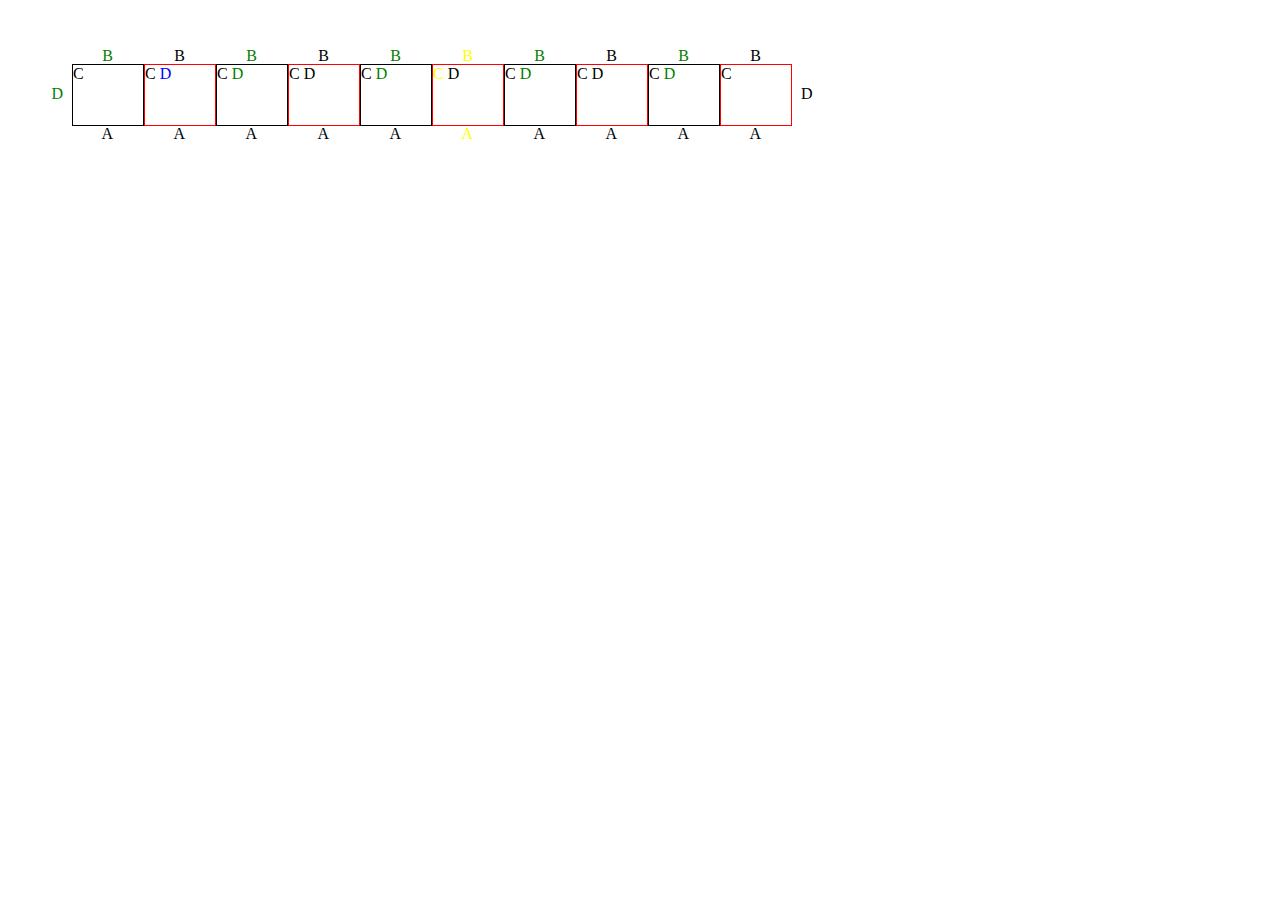
<file: P1/index.html>
<!DOCTYPE html>
<html lang="en">
  <head>
    <meta charset="UTF-8" />
    <meta http-equiv="X-UA-Compatible" content="IE=edge" />
    <meta name="viewport" content="width=device-width, initial-scale=1.0" />
    <title>Esercizio D5 parte 1</title>
    <link rel="stylesheet" href="style.css">
  </head>
  <body>
    <div class="container">
      <div>
        <span>A</span>
        <span>B</span>
        <span>C</span>
        <span>D</span>
      </div>
      <div>
        <span>A</span>
        <span>B</span>
        <span>C</span>
        <span>D</span>
      </div>
      <div>
        <span>A</span>
        <span>B</span>
        <span>C</span>
        <span>D</span>
      </div>
      <div>
        <span>A</span>
        <span>B</span>
        <span>C</span>
        <span>D</span>
      </div>
      <div>
        <span>A</span>
        <span>B</span>
        <span>C</span>
        <span>D</span>
      </div>
      <div>
        <span>A</span>
        <span>B</span>
        <span>C</span>
        <span>D</span>
      </div>
      <div>
        <span>A</span>
        <span>B</span>
        <span>C</span>
        <span>D</span>
      </div>
      <div>
        <span>A</span>
        <span>B</span>
        <span>C</span>
        <span>D</span>
      </div>
      <div>
        <span>A</span>
        <span>B</span>
        <span>C</span>
        <span>D</span>
      </div>
      <div>
        <span>A</span>
        <span>B</span>
        <span>C</span>
        <span>D</span>
      </div>
    </div>
  </body>
</html>
</file>
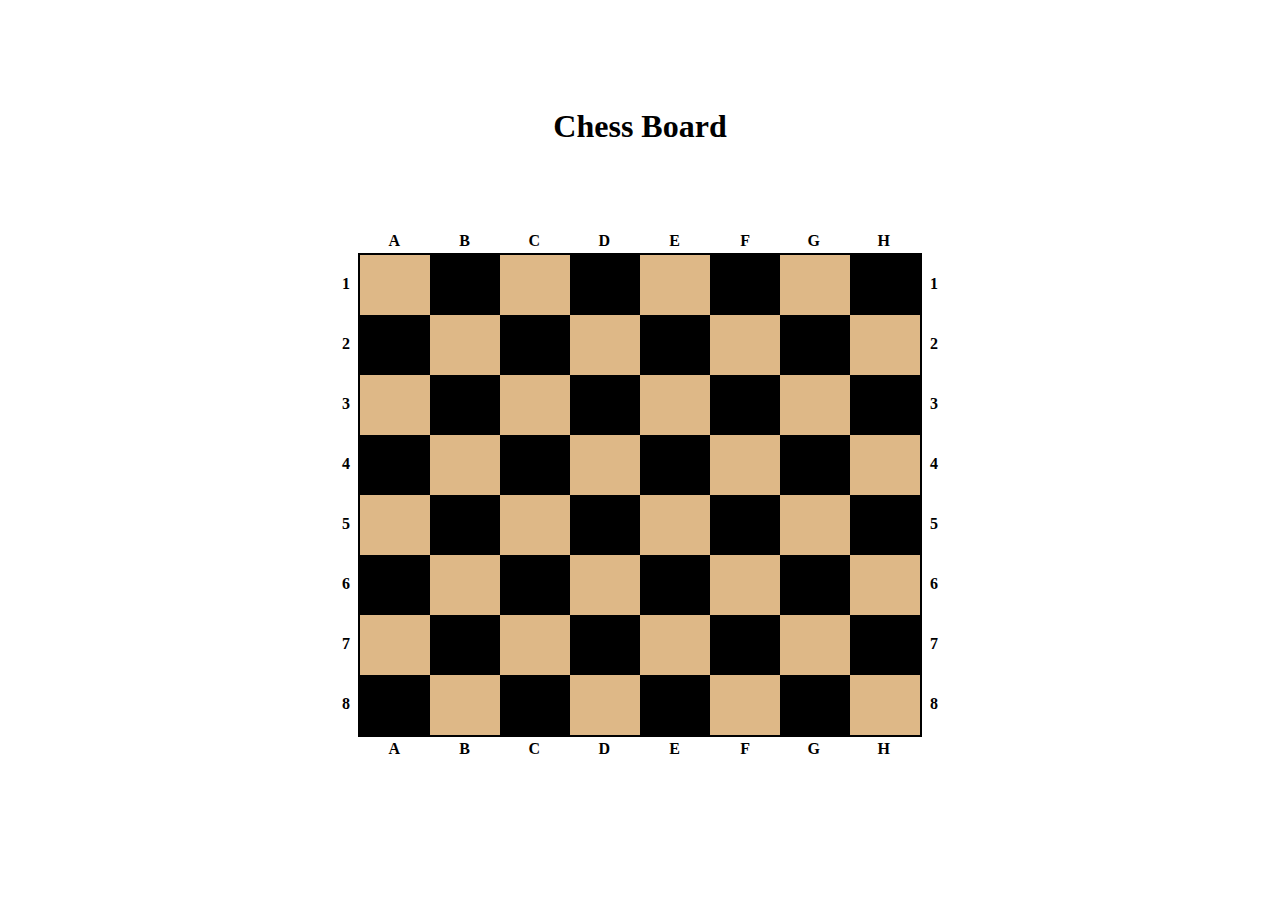
<file: P2/index.html>
<!DOCTYPE html>
<html lang="en">
  <head>
    <meta charset="UTF-8" />
    <meta http-equiv="X-UA-Compatible" content="IE=edge" />
    <meta name="viewport" content="width=device-width, initial-scale=1.0" />
    <title>Esercizio D5 parte 2</title>
    <link rel="stylesheet" href="style.css">
  </head>
  <body>
    <main>
      <h1>Chess Board</h1>
      <div class="container marginull odd letteretop nleft nright margintop">
        <div>
          <span>A</span>
          <span>1</span>
        </div>
        <div>
          <span>B</span>
        </div>
        <div>
          <span>C</span>
        </div>
        <div>
          <span>D</span>
        </div>
        <div>
          <span>E</span>
        </div>
        <div>
          <span>F</span>
        </div>
        <div>
          <span>G</span>
        </div>
        <div>
          <span>H</span>
          <span>1</span>
        </div>
      </div>

      <div class="container marginull even nleft nright">
        <div>
          <span>2</span>
        </div>
        <div>
        </div>
        <div>
        </div>
        <div>
        </div>
        <div>
        </div>
        <div>
        </div>
        <div>
        </div>
        <div>
          <span>2</span>
        </div>
      </div>

      <div class="container marginull odd nleft nright">
        <div>
          <span>3</span>
        </div>
        <div>
        </div>
        <div>
        </div>
        <div>
        </div>
        <div>
        </div>
        <div>
        </div>
        <div>
        </div>
        <div>
          <span>3</span>
        </div>
      </div>

      <div class="container marginull even nleft nright">
        <div>
          <span>4</span>
        </div>
        <div>
        </div>
        <div>
        </div>
        <div>
        </div>
        <div>
        </div>
        <div>
        </div>
        <div>
        </div>
        <div>
          <span>4</span>
        </div>
      </div>

      <div class="container marginull odd nleft nright">
        <div>
          <span>5</span>
        </div>
        <div>
        </div>
        <div>
        </div>
        <div>
        </div>
        <div>
        </div>
        <div>
        </div>
        <div>
        </div>
        <div>
          <span>5</span>
        </div>
      </div>

      <div class="container marginull even nleft nright">
        <div>
          <span>6</span>
        </div>
        <div>
        </div>
        <div>
        </div>
        <div>
        </div>
        <div>
        </div>
        <div>
        </div>
        <div>
        </div>
        <div>
          <span>6</span>
        </div>
      </div>

      <div class="container marginull odd nleft nright">
        <div>
          <span>7</span>
        </div>
        <div>
        </div>
        <div>
        </div>
        <div>
        </div>
        <div>
        </div>
        <div>
        </div>
        <div>
        </div>
        <div>
          <span>7</span>
        </div>
      </div>

      <div class="container even marginull letterebot nleft nright marginbot">
        <div>
          <span>A</span>
          <span>8</span>
        </div>
        <div>
          <span>B</span>
        </div>
        <div>
          <span>C</span>
        </div>
        <div>
          <span>D</span>
        </div>
        <div>
          <span>E</span>
        </div>
        <div>
          <span>F</span>
        </div>
        <div>
          <span>G</span>
        </div>
        <div>
          <span>H</span>
          <span>8</span>
        </div>
      </div>

    </main>
  </body>
</html>
</file>
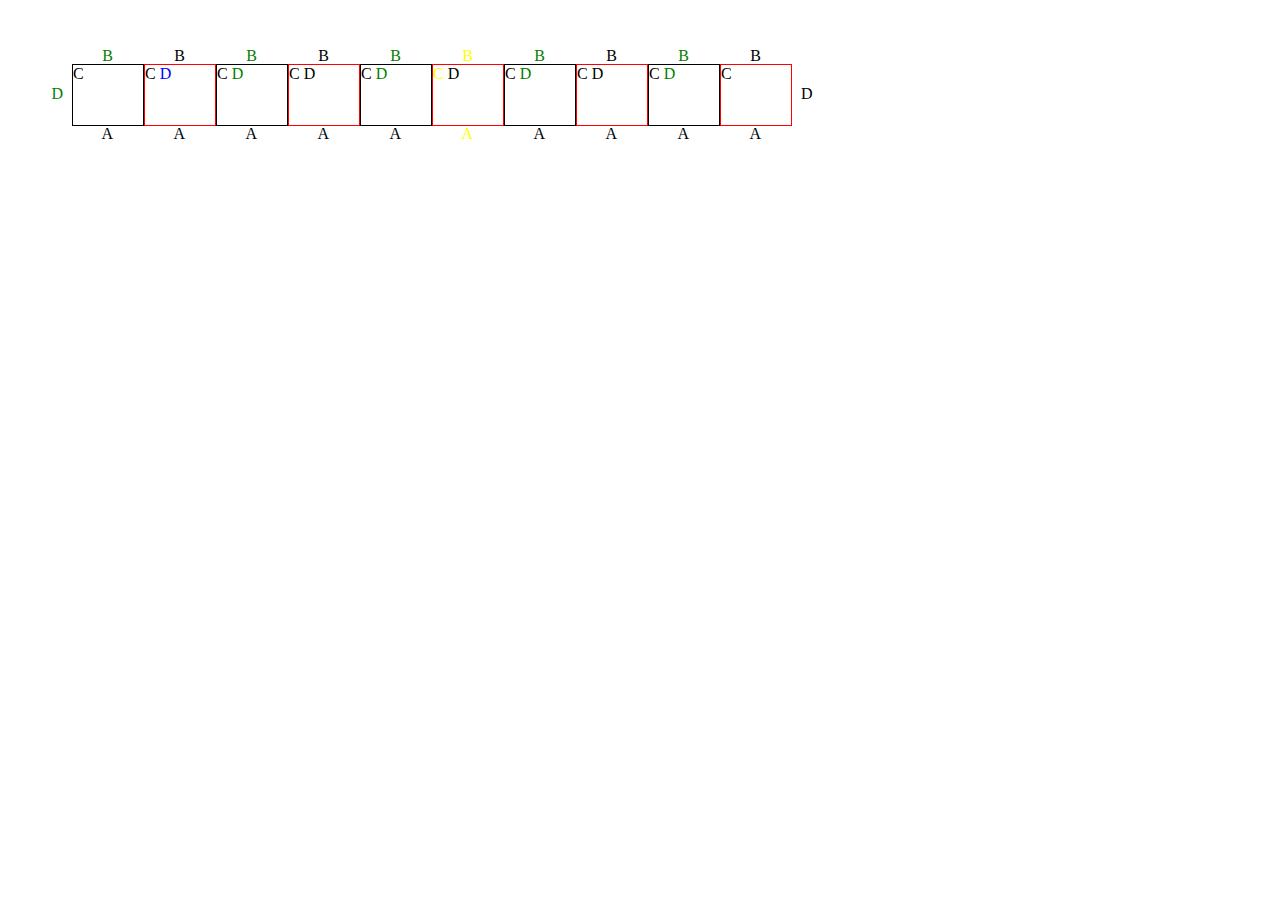
<file: P1/part_2_start.html>
<!DOCTYPE html>
<html lang="en">
  <head>
    <meta charset="UTF-8" />
    <meta http-equiv="X-UA-Compatible" content="IE=edge" />
    <meta name="viewport" content="width=device-width, initial-scale=1.0" />
    <title>Esercizio D5</title>
    <link rel="stylesheet" href="style.css">
  </head>
  <body>
    <div class="container">
      <div>
        <span>A</span>
        <span>B</span>
        <span>C</span>
        <span>D</span>
      </div>
      <div>
        <span>A</span>
        <span>B</span>
        <span>C</span>
        <span>D</span>
      </div>
      <div>
        <span>A</span>
        <span>B</span>
        <span>C</span>
        <span>D</span>
      </div>
      <div>
        <span>A</span>
        <span>B</span>
        <span>C</span>
        <span>D</span>
      </div>
      <div>
        <span>A</span>
        <span>B</span>
        <span>C</span>
        <span>D</span>
      </div>
      <div>
        <span>A</span>
        <span>B</span>
        <span>C</span>
        <span>D</span>
      </div>
      <div>
        <span>A</span>
        <span>B</span>
        <span>C</span>
        <span>D</span>
      </div>
      <div>
        <span>A</span>
        <span>B</span>
        <span>C</span>
        <span>D</span>
      </div>
      <div>
        <span>A</span>
        <span>B</span>
        <span>C</span>
        <span>D</span>
      </div>
      <div>
        <span>A</span>
        <span>B</span>
        <span>C</span>
        <span>D</span>
      </div>
    </div>
  </body>
</html>
</file>
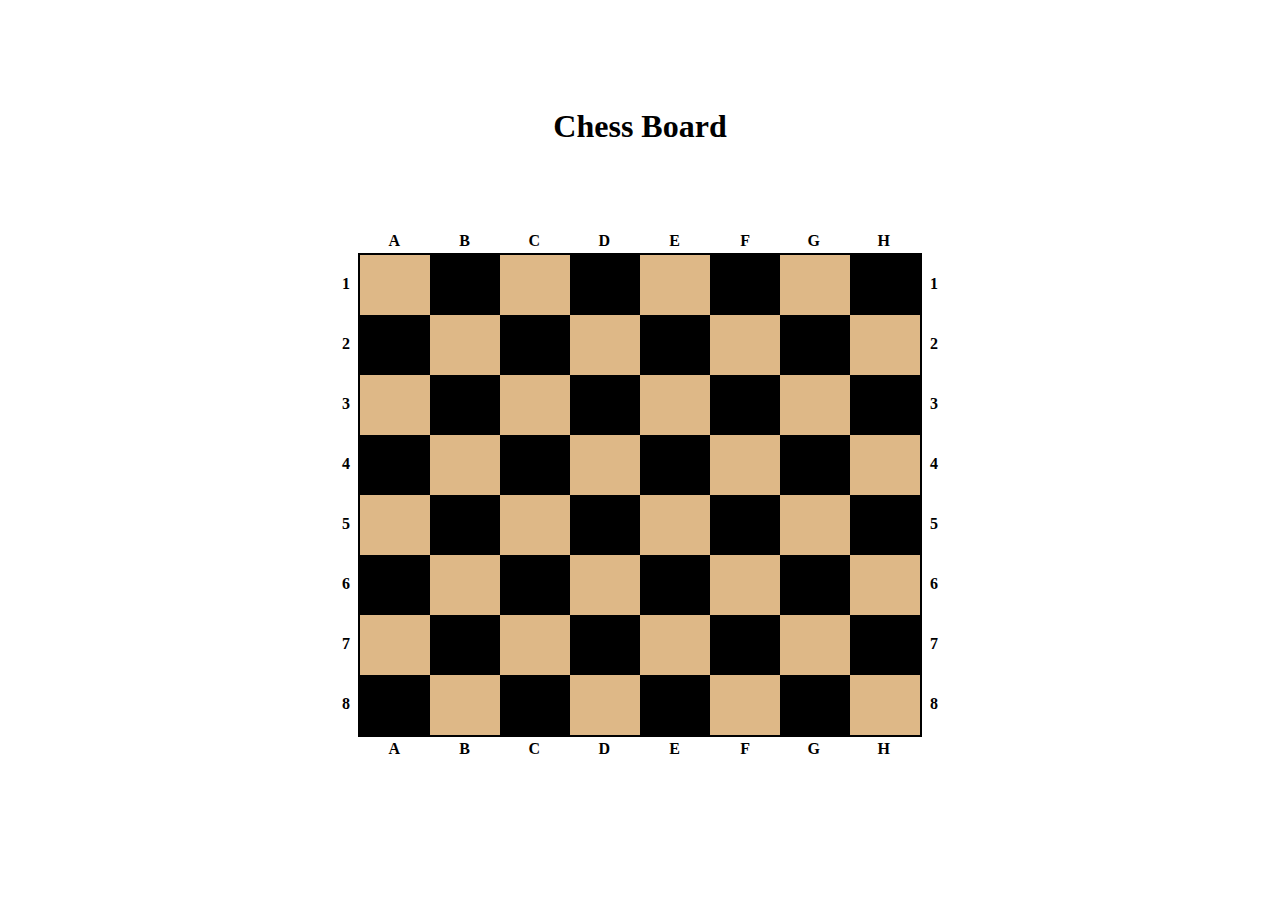
<file: P2/part_2_start.html>
<!DOCTYPE html>
<html lang="en">
  <head>
    <meta charset="UTF-8" />
    <meta http-equiv="X-UA-Compatible" content="IE=edge" />
    <meta name="viewport" content="width=device-width, initial-scale=1.0" />
    <title>Esercizio D5 p2</title>
    <link rel="stylesheet" href="style.css">
  </head>
  <body>
    <main>
      <h1>Chess Board</h1>
      <div class="container marginull odd letteretop nleft nright margintop">
        <div>
          <span>A</span>
          <span>1</span>
        </div>
        <div>
          <span>B</span>
        </div>
        <div>
          <span>C</span>
        </div>
        <div>
          <span>D</span>
        </div>
        <div>
          <span>E</span>
        </div>
        <div>
          <span>F</span>
        </div>
        <div>
          <span>G</span>
        </div>
        <div>
          <span>H</span>
          <span>1</span>
        </div>
      </div>

      <div class="container marginull even nleft nright">
        <div>
          <span>2</span>
        </div>
        <div>
        </div>
        <div>
        </div>
        <div>
        </div>
        <div>
        </div>
        <div>
        </div>
        <div>
        </div>
        <div>
          <span>2</span>
        </div>
      </div>

      <div class="container marginull odd nleft nright">
        <div>
          <span>3</span>
        </div>
        <div>
        </div>
        <div>
        </div>
        <div>
        </div>
        <div>
        </div>
        <div>
        </div>
        <div>
        </div>
        <div>
          <span>3</span>
        </div>
      </div>

      <div class="container marginull even nleft nright">
        <div>
          <span>4</span>
        </div>
        <div>
        </div>
        <div>
        </div>
        <div>
        </div>
        <div>
        </div>
        <div>
        </div>
        <div>
        </div>
        <div>
          <span>4</span>
        </div>
      </div>

      <div class="container marginull odd nleft nright">
        <div>
          <span>5</span>
        </div>
        <div>
        </div>
        <div>
        </div>
        <div>
        </div>
        <div>
        </div>
        <div>
        </div>
        <div>
        </div>
        <div>
          <span>5</span>
        </div>
      </div>

      <div class="container marginull even nleft nright">
        <div>
          <span>6</span>
        </div>
        <div>
        </div>
        <div>
        </div>
        <div>
        </div>
        <div>
        </div>
        <div>
        </div>
        <div>
        </div>
        <div>
          <span>6</span>
        </div>
      </div>

      <div class="container marginull odd nleft nright">
        <div>
          <span>7</span>
        </div>
        <div>
        </div>
        <div>
        </div>
        <div>
        </div>
        <div>
        </div>
        <div>
        </div>
        <div>
        </div>
        <div>
          <span>7</span>
        </div>
      </div>

      <div class="container even marginull letterebot nleft nright marginbot">
        <div>
          <span>A</span>
          <span>8</span>
        </div>
        <div>
          <span>B</span>
        </div>
        <div>
          <span>C</span>
        </div>
        <div>
          <span>D</span>
        </div>
        <div>
          <span>E</span>
        </div>
        <div>
          <span>F</span>
        </div>
        <div>
          <span>G</span>
        </div>
        <div>
          <span>H</span>
          <span>8</span>
        </div>
      </div>

    </main>
  </body>
</html>
</file>
<file: P1/style.css>
.container {
    margin-left: 4rem;
    margin-top: 4rem;
}

.container div {
    width: 70px;
    height: 60px;
    border: 1px solid black;
    display: inline-block;
    position: relative;
    font-size:1rem;
}

.container div:nth-child(even) {
    border: 1px solid red;
}

.container div:nth-child(odd)>span:nth-child(even) {
    color: green;
}

.container div:nth-child(2)>span:last-of-type {
    color: blue;
}

.container div:nth-child(6)>span:not(:last-of-type) {
    color: yellow;
}

.container div>span:first-child {
    position: absolute;
    top: 60px;
    right: 30px;
}

.container div>span:nth-child(2) {
    position: absolute;
    bottom: 60px;
    right: 30px;
}

.container div:last-child>:last-child {
    position: absolute;
    top: 20px;
    left: 80px;
}

.container div:first-child>:last-child {
    position: absolute;
    top: 20px;
    right: 80px;
}

.container {
    font-size:0;
}
</file>
<file: P2/style.css>
body {
    font-weight: bold;
}

main {
    text-align: center;
}

main h1 {
    margin: 12vh;
}

.container {
    margin-left: 4rem;
    margin-top: 4rem;
}

.container div {
    width: 70px;
    height: 60px;
    display: inline-block;
    position: relative;
    font-size: 1rem;
}

.odd div:nth-child(even) {
    background-color:black;
}

.odd div:nth-child(odd) {
    background-color:burlywood;
}

.even div:nth-child(odd) {
    background-color:black;
}

.even div:nth-child(even) {
    background-color:burlywood;
}

.letteretop div>span:first-child {
    position: absolute;
    bottom: 65px;
    right: 30px;
}

.letterebot div>span:first-child {
    position: absolute;
    top: 65px;
    right: 30px;
}

.nleft div:first-child>span:last-child {
    position: absolute;
    top: 20px;
    right: 80px;
}

.nright div:last-child>span:last-child {
    position: absolute;
    top: 20px;
    left: 80px;
}

.container div:first-child {
    border-left: 2px solid black;
}

.container div:last-child {
    border-right: 2px solid black;
}

.margintop div {
    border-top: 2px solid black;
}

.marginbot div {
    border-bottom: 2px solid black;
}

.container {
    font-size:0;
}

.marginull {
    margin: 0px;
}

.container div:hover {
    background-color: red;
}
</file>
